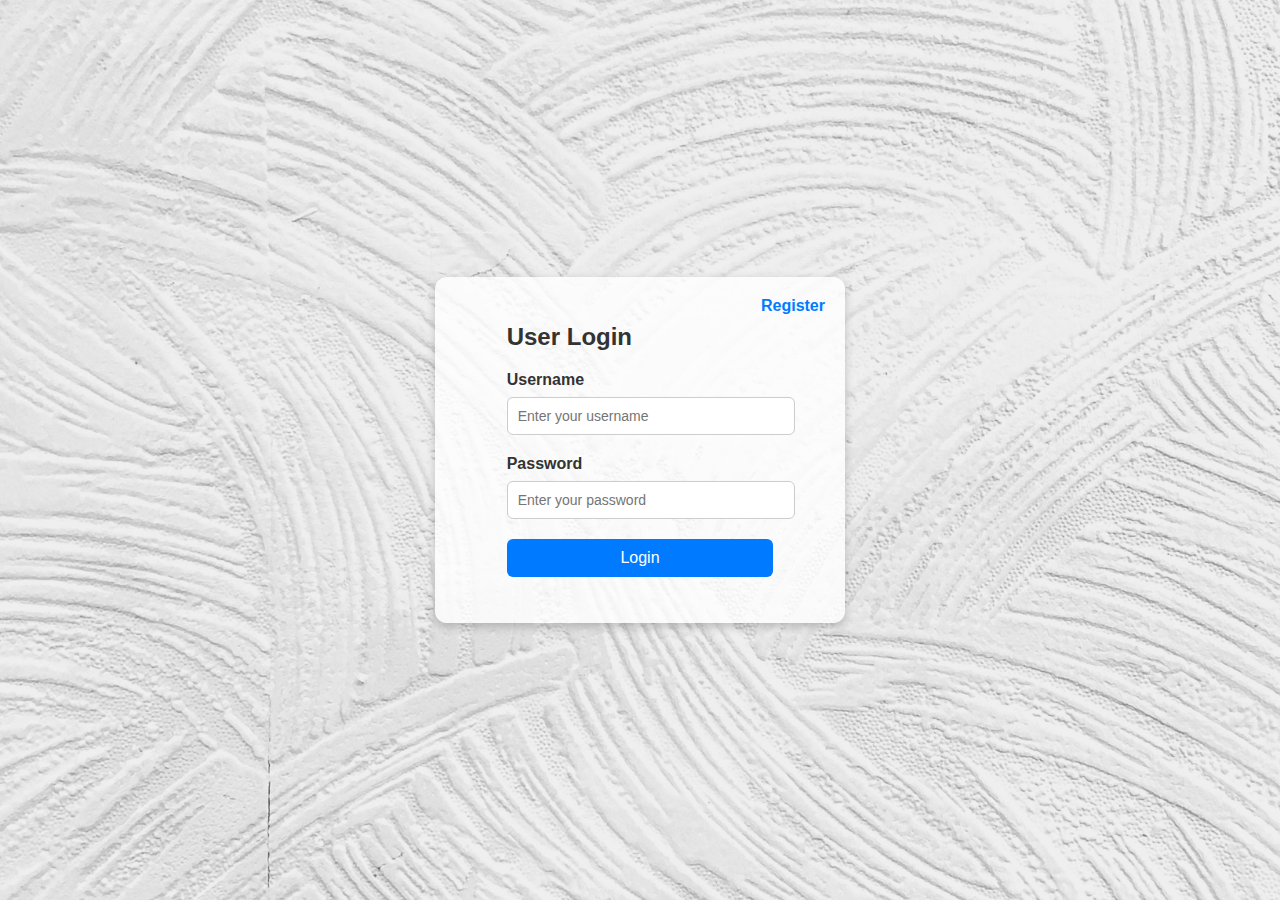
<file: Index.html>
<!--<link rel="stylesheet" href="style.css" />
<script src="script.js" defer></script>
<container>
    <div class=" Login page">
        <div>
            <img src="pexels-hngstrm-1939485.jpg" />

        </div>
        <div class="Register">
            <label style="position: fixed; left: 1322px; top: 18px;" >Register</label>
        </div>
        <div class=" Login" style="top: 200px; position: fixed;">
            <div style="overflow: hidden; top: 200px; position: fixed; left: 650px;">
                <label>User Login</label>
            </div>
            <div style="overflow: hidden; top: 248px; position: fixed; left: 650px;">
            <label style="position: fixed;left: 610px;">Username</label>
            <input style="left: 698px; position: fixed;" type="text" />
            <label style="position: fixed; top: 278px; left: 610px;">Password</label>
            <input style="position: fixed; left: 700px; top: 276px; " type="password" />
            </div>
        </div>
    </div>
</container>-->
<!DOCTYPE html>
<html lang="en">
<head>
    <meta charset="UTF-8">
    <meta name="viewport" content="width=device-width, initial-scale=1.0">
    <title>Login Page</title>
    <link rel="stylesheet" href="style.css" />
    <script src="script.js" defer></script>
</head>
<body>
    <div class="container">
        <div class="image-container">
            <img src="pexels-hngstrm-1939485.jpg" alt="Background" />
        </div>

        <div class="form-container">
            <!-- Registration Link -->
            <div class="register-link">
                <a href="register.html">Register</a>
            </div>

            <!-- Login Form -->
            <div class="login-form">
                <h1>User Login</h1>
                <form>
                    <label for="username">Username</label>
                    <input type="text" id="username" placeholder="Enter your username" />

                    <label for="password">Password</label>
                    <input type="password" id="password" placeholder="Enter your password" />

                    <button id="submit" type="submit">Login</button>
                    <p id="error"></p>
                </form>
            </div>
        </div>
    </div>

   
</body>
</html>
</file>
<file: style.css>
/*p{
    color: green;
    text-decoration-style: solid
}
img {
    width: 1800px;
    height: 800px;
    object-fit: cover;
    margin-top:0px
}*/
/* General Reset */
body, html {
    margin: 0;
    padding: 0;
    box-sizing: border-box;
    font-family: Arial, sans-serif;
}

.container {
    position: relative;
    width: 100%;
    height: 100vh;
    overflow: hidden;
}

/* Background Image */
.image-container img {
    width: 100%;
    height: 100%;
    object-fit: cover;
    position: absolute;
    z-index: -1;
}

/* Form Container */
.form-container {
    display: flex;
    flex-direction: column;
    align-items: center;
    justify-content: center;
    position: absolute;
    top: 50%;
    left: 50%;
    transform: translate(-50%, -50%);
    background: rgba(255, 255, 255, 0.8);
    padding: 30px;
    border-radius: 12px;
    box-shadow: 0px 4px 10px rgba(0, 0, 0, 0.2);
    width: 350px;
}

/* Register Link */
.register-link {
    position: absolute;
    top: 20px;
    right: 20px;
}

    .register-link a {
        text-decoration: none;
        color: #007BFF;
        font-weight: bold;
        font-size: 16px;
    }

        .register-link a:hover {
            text-decoration: underline;
        }

/* Login Form */
.login-form h1 {
    margin-bottom: 20px;
    font-size: 24px;
    color: #333;
}

.login-form label {
    display: block;
    margin-bottom: 8px;
    font-weight: bold;
    color: #333;
}

.login-form input {
    width: 100%;
    padding: 10px;
    margin-bottom: 20px;
    border: 1px solid #ccc;
    border-radius: 6px;
    font-size: 14px;
}

.login-form button {
    width: 100%;
    padding: 10px;
    background-color: #007BFF;
    color: white;
    font-size: 16px;
    border: none;
    border-radius: 6px;
    cursor: pointer;
}

    .login-form button:hover {
        background-color: #0056b3;
    }
</file>
